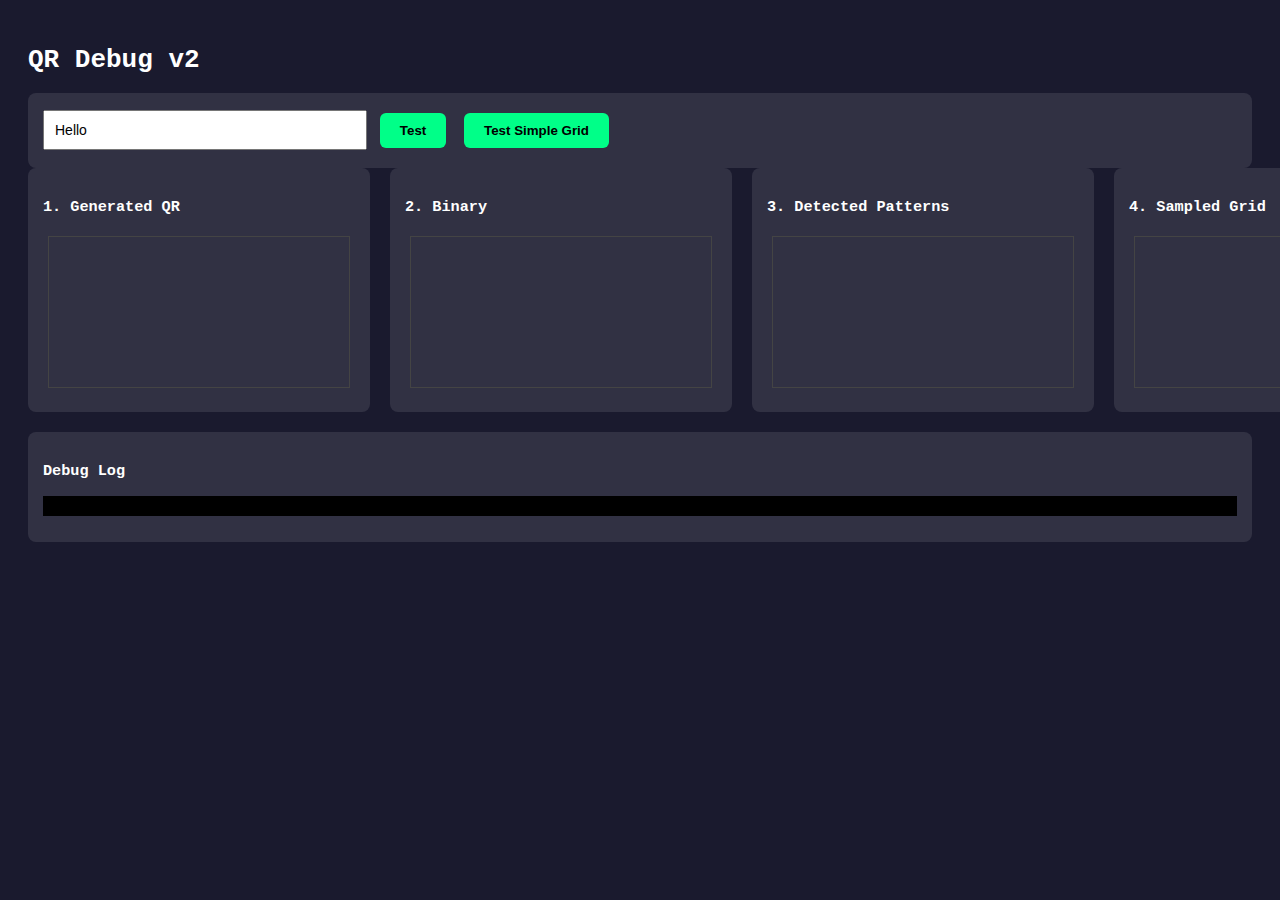
<file: qr/debug.html>
<!DOCTYPE html>
<html lang="en">

<head>
    <meta charset="UTF-8">
    <title>QR Debug v2</title>
    <style>
        body {
            background: #1a1a2e;
            color: #fff;
            font-family: monospace;
            padding: 20px;
        }

        canvas {
            border: 1px solid #444;
            margin: 5px;
        }

        pre {
            background: #000;
            padding: 10px;
            max-height: 400px;
            overflow: auto;
            font-size: 11px;
        }

        .row {
            display: flex;
            gap: 20px;
            margin-bottom: 20px;
        }

        .box {
            background: rgba(255, 255, 255, 0.1);
            padding: 15px;
            border-radius: 8px;
        }

        button {
            padding: 10px 20px;
            background: #00ff88;
            color: #000;
            border: none;
            border-radius: 6px;
            cursor: pointer;
            font-weight: bold;
            margin: 5px;
        }

        input {
            padding: 10px;
            font-size: 14px;
            width: 300px;
        }

        .success {
            color: #00ff88;
        }

        .fail {
            color: #ff4757;
        }
    </style>
</head>

<body>
    <h1>QR Debug v2</h1>

    <div class="box">
        <input type="text" id="input" value="Hello" placeholder="Enter text to encode">
        <button id="test">Test</button>
        <button id="testSimple">Test Simple Grid</button>
    </div>

    <div class="row">
        <div class="box">
            <h3>1. Generated QR</h3>
            <canvas id="qr"></canvas>
        </div>
        <div class="box">
            <h3>2. Binary</h3>
            <canvas id="binary"></canvas>
        </div>
        <div class="box">
            <h3>3. Detected Patterns</h3>
            <canvas id="patterns"></canvas>
        </div>
        <div class="box">
            <h3>4. Sampled Grid</h3>
            <canvas id="sampled"></canvas>
        </div>
    </div>

    <div class="box">
        <h3>Debug Log</h3>
        <pre id="log"></pre>
    </div>

    <script src="qr-encoder.js"></script>
    <script>
        const qrCanvas = document.getElementById('qr');
        const binaryCanvas = document.getElementById('binary');
        const patternsCanvas = document.getElementById('patterns');
        const sampledCanvas = document.getElementById('sampled');
        const logPre = document.getElementById('log');

        function log(msg) { logPre.textContent += msg + '\n'; }
        function clearLog() { logPre.textContent = ''; }

        // ===== INLINE DECODER FOR DEBUGGING =====

        function binarize(imageData, width, height) {
            const binary = new Uint8Array(width * height);
            for (let i = 0; i < width * height; i++) {
                const gray = 0.299 * imageData[i * 4] + 0.587 * imageData[i * 4 + 1] + 0.114 * imageData[i * 4 + 2];
                binary[i] = gray < 128 ? 1 : 0;
            }
            return binary;
        }

        function findFinderPatterns(binary, width, height) {
            const candidates = [];

            for (let y = 0; y < height; y++) {
                let state = binary[y * width] === 1 ? 0 : -1;
                const counts = [0, 0, 0, 0, 0];

                for (let x = 0; x < width; x++) {
                    const pixel = binary[y * width + x];
                    const expected = state % 2;

                    if (state === -1) {
                        if (pixel === 1) { state = 0; counts[0] = 1; }
                    } else if (pixel === expected) {
                        counts[state]++;
                    } else {
                        if (state === 4) {
                            const total = counts[0] + counts[1] + counts[2] + counts[3] + counts[4];
                            const unit = total / 7;
                            const tol = unit * 0.5;
                            if (total >= 7 &&
                                Math.abs(counts[0] - unit) <= tol &&
                                Math.abs(counts[1] - unit) <= tol &&
                                Math.abs(counts[2] - 3 * unit) <= tol * 1.5 &&
                                Math.abs(counts[3] - unit) <= tol &&
                                Math.abs(counts[4] - unit) <= tol) {
                                const cx = x - counts[4] - counts[3] - counts[2] / 2;
                                candidates.push({ x: cx, y, width: total });
                            }
                            counts[0] = counts[2]; counts[1] = counts[3]; counts[2] = counts[4];
                            counts[3] = 1; counts[4] = 0; state = 3;
                        } else {
                            state++;
                            counts[state] = 1;
                        }
                    }
                }
            }

            // Cluster
            const clusters = [];
            for (const p of candidates) {
                let merged = false;
                for (const c of clusters) {
                    if (Math.hypot(p.x - c.x, p.y - c.y) < p.width * 0.5) {
                        c.x = (c.x * c.n + p.x) / (c.n + 1);
                        c.y = (c.y * c.n + p.y) / (c.n + 1);
                        c.width = (c.width * c.n + p.width) / (c.n + 1);
                        c.n++;
                        merged = true;
                        break;
                    }
                }
                if (!merged) clusters.push({ x: p.x, y: p.y, width: p.width, n: 1 });
            }
            return clusters.filter(c => c.n >= 3).sort((a, b) => b.n - a.n);
        }

        function orderPatterns(pts) {
            if (pts.length < 3) return null;
            const p = pts.slice(0, 3);
            p.sort((a, b) => (a.x + a.y) - (b.x + b.y));
            const topLeft = p[0];
            let topRight, bottomLeft;
            if (p[1].x > p[2].x) { topRight = p[1]; bottomLeft = p[2]; }
            else { topRight = p[2]; bottomLeft = p[1]; }

            const v1x = topRight.x - topLeft.x, v1y = topRight.y - topLeft.y;
            const v2x = bottomLeft.x - topLeft.x, v2y = bottomLeft.y - topLeft.y;
            if (v1x * v2y - v1y * v2x < 0) [topRight, bottomLeft] = [bottomLeft, topRight];

            return { topLeft, topRight, bottomLeft };
        }

        function sampleGrid(binary, width, height, patterns, size) {
            const { topLeft, topRight, bottomLeft } = patterns;
            const moduleCount = size - 7;

            const dxR = (topRight.x - topLeft.x) / moduleCount;
            const dyR = (topRight.y - topLeft.y) / moduleCount;
            const dxD = (bottomLeft.x - topLeft.x) / moduleCount;
            const dyD = (bottomLeft.y - topLeft.y) / moduleCount;

            const originX = topLeft.x - 3.5 * dxR - 3.5 * dxD;
            const originY = topLeft.y - 3.5 * dyR - 3.5 * dyD;

            const matrix = [];
            for (let r = 0; r < size; r++) {
                const row = [];
                for (let c = 0; c < size; c++) {
                    const px = originX + (c + 0.5) * dxR + (r + 0.5) * dxD;
                    const py = originY + (c + 0.5) * dyR + (r + 0.5) * dyD;
                    const ix = Math.round(px), iy = Math.round(py);
                    row.push(ix >= 0 && ix < width && iy >= 0 && iy < height ? binary[iy * width + ix] : 0);
                }
                matrix.push(row);
            }
            return { matrix, originX, originY, dxR, dyR, dxD, dyD };
        }

        function readFormat(matrix) {
            let bits = 0;
            for (let c = 0; c <= 5; c++) bits = (bits << 1) | matrix[8][c];
            bits = (bits << 1) | matrix[8][7];
            bits = (bits << 1) | matrix[8][8];
            bits = (bits << 1) | matrix[7][8];
            for (let r = 5; r >= 0; r--) bits = (bits << 1) | matrix[r][8];
            bits ^= 0x5412;
            return { ec: ['M', 'L', 'H', 'Q'][(bits >> 13) & 3], mask: (bits >> 10) & 7 };
        }

        function isFunc(r, c, size) {
            if (r < 9 && c < 9) return true;
            if (r < 9 && c >= size - 8) return true;
            if (r >= size - 8 && c < 9) return true;
            if (r === 6 || c === 6) return true;
            return false;
        }

        function unmask(matrix, size, mask) {
            const fns = [
                (r, c) => (r + c) % 2 === 0,
                (r, c) => r % 2 === 0,
                (r, c) => c % 3 === 0,
                (r, c) => (r + c) % 3 === 0,
                (r, c) => (Math.floor(r / 2) + Math.floor(c / 3)) % 2 === 0,
                (r, c) => ((r * c) % 2 + (r * c) % 3) === 0,
                (r, c) => ((r * c) % 2 + (r * c) % 3) % 2 === 0,
                (r, c) => ((r + c) % 2 + (r * c) % 3) % 2 === 0
            ];
            const fn = fns[mask];
            return matrix.map((row, r) => row.map((val, c) => !isFunc(r, c, size) && fn(r, c) ? val ^ 1 : val));
        }

        function extractBits(matrix, size) {
            const bits = [];
            let up = true;
            for (let col = size - 1; col >= 1; col -= 2) {
                if (col === 6) col = 5;
                for (let i = 0; i < size; i++) {
                    const row = up ? size - 1 - i : i;
                    if (!isFunc(row, col, size)) bits.push(matrix[row][col]);
                    if (col > 0 && !isFunc(row, col - 1, size)) bits.push(matrix[row][col - 1]);
                }
                up = !up;
            }
            return bits;
        }

        function decodeBits(bits) {
            let i = 0, result = '';
            const read = n => { let v = 0; for (let j = 0; j < n && i < bits.length; j++) v = (v << 1) | bits[i++]; return v; };
            while (i < bits.length - 4) {
                const mode = read(4);
                if (mode === 0) break;
                if (mode === 4) {
                    const count = read(8);
                    for (let j = 0; j < count; j++) { const b = read(8); if (b) result += String.fromCharCode(b); }
                } else break;
            }
            return result;
        }

        // ===== RUN TEST =====

        document.getElementById('test').onclick = () => {
            clearLog();
            const text = document.getElementById('input').value;
            log(`Input: "${text}"`);

            try {
                // Step 1: Encode
                const qrData = QREncoder.generate(text, 'M');
                const size = qrData.size;
                const version = (size - 17) / 4;
                log(`Encoded: version ${version}, size ${size}x${size}`);

                // Render with scale 4
                QREncoder.renderToCanvas(qrData, qrCanvas, { scale: 4, margin: 4 });
                log(`Canvas: ${qrCanvas.width}x${qrCanvas.height}`);

                // Step 2: Get image data and binarize
                const ctx = qrCanvas.getContext('2d');
                const imageData = ctx.getImageData(0, 0, qrCanvas.width, qrCanvas.height);
                const binary = binarize(imageData.data, qrCanvas.width, qrCanvas.height);

                // Show binary
                binaryCanvas.width = qrCanvas.width;
                binaryCanvas.height = qrCanvas.height;
                const binCtx = binaryCanvas.getContext('2d');
                const binData = binCtx.createImageData(qrCanvas.width, qrCanvas.height);
                for (let i = 0; i < binary.length; i++) {
                    const v = binary[i] ? 0 : 255;
                    binData.data[i * 4] = binData.data[i * 4 + 1] = binData.data[i * 4 + 2] = v;
                    binData.data[i * 4 + 3] = 255;
                }
                binCtx.putImageData(binData, 0, 0);

                // Step 3: Find patterns
                const patterns = findFinderPatterns(binary, qrCanvas.width, qrCanvas.height);
                log(`Found ${patterns.length} finder patterns`);
                for (const p of patterns.slice(0, 5)) {
                    log(`  (${p.x.toFixed(1)}, ${p.y.toFixed(1)}) w=${p.width.toFixed(1)} n=${p.n}`);
                }

                // Show patterns
                patternsCanvas.width = qrCanvas.width;
                patternsCanvas.height = qrCanvas.height;
                const patCtx = patternsCanvas.getContext('2d');
                patCtx.drawImage(binaryCanvas, 0, 0);
                const colors = ['#ff0000', '#00ff00', '#0000ff'];
                for (let i = 0; i < Math.min(3, patterns.length); i++) {
                    const p = patterns[i];
                    patCtx.strokeStyle = colors[i];
                    patCtx.lineWidth = 2;
                    patCtx.strokeRect(p.x - p.width / 2, p.y - p.width / 2, p.width, p.width);
                    patCtx.fillStyle = colors[i];
                    patCtx.beginPath();
                    patCtx.arc(p.x, p.y, 3, 0, Math.PI * 2);
                    patCtx.fill();
                }

                if (patterns.length < 3) {
                    log('ERROR: Need at least 3 finder patterns');
                    return;
                }

                // Step 4: Order patterns
                const ordered = orderPatterns(patterns);
                log(`Ordered: TL=(${ordered.topLeft.x.toFixed(1)}, ${ordered.topLeft.y.toFixed(1)}), TR=(${ordered.topRight.x.toFixed(1)}, ${ordered.topRight.y.toFixed(1)}), BL=(${ordered.bottomLeft.x.toFixed(1)}, ${ordered.bottomLeft.y.toFixed(1)})`);

                // Calculate expected positions
                const margin = 4 * 4; // 4 modules margin * scale 4
                const modulePixels = 4; // scale
                const expectedTL = { x: margin + 3.5 * modulePixels, y: margin + 3.5 * modulePixels };
                const expectedTR = { x: margin + (size - 3.5) * modulePixels, y: margin + 3.5 * modulePixels };
                const expectedBL = { x: margin + 3.5 * modulePixels, y: margin + (size - 3.5) * modulePixels };
                log(`Expected: TL=(${expectedTL.x}, ${expectedTL.y}), TR=(${expectedTR.x}, ${expectedTR.y}), BL=(${expectedBL.x}, ${expectedBL.y})`);

                // Step 5: Sample grid
                const { matrix, originX, originY, dxR, dyR, dxD, dyD } = sampleGrid(binary, qrCanvas.width, qrCanvas.height, ordered, size);
                log(`Sample origin: (${originX.toFixed(1)}, ${originY.toFixed(1)})`);
                log(`Vectors: dR=(${dxR.toFixed(2)}, ${dyR.toFixed(2)}), dD=(${dxD.toFixed(2)}, ${dyD.toFixed(2)})`);

                // Show sampled grid
                sampledCanvas.width = size * 4;
                sampledCanvas.height = size * 4;
                const sampCtx = sampledCanvas.getContext('2d');
                for (let r = 0; r < size; r++) {
                    for (let c = 0; c < size; c++) {
                        sampCtx.fillStyle = matrix[r][c] ? '#000' : '#fff';
                        sampCtx.fillRect(c * 4, r * 4, 4, 4);
                    }
                }

                // Log top-left of matrix
                log('Sampled top-left 9x9:');
                for (let r = 0; r < 9; r++) {
                    log('  ' + matrix[r].slice(0, 9).map(v => v ? '█' : '░').join(''));
                }

                // Step 6: Read format and decode
                const format = readFormat(matrix);
                log(`Format: EC=${format.ec}, mask=${format.mask}`);

                const unmasked = unmask(matrix, size, format.mask);
                const bits = extractBits(unmasked, size);
                log(`Extracted ${bits.length} bits`);

                const decoded = decodeBits(bits);
                log(`Decoded: "${decoded}"`);

                if (decoded === text) {
                    log('✅ SUCCESS!');
                } else {
                    log(`❌ FAIL: Expected "${text}", got "${decoded}"`);
                }

            } catch (e) {
                log(`ERROR: ${e.message}`);
                console.error(e);
            }
        };

        // Test with simple expected coordinates
        document.getElementById('testSimple').onclick = () => {
            clearLog();
            const text = 'Test';
            log('Testing with known coordinates...');

            const qrData = QREncoder.generate(text, 'M');
            const size = qrData.size; // 21 for version 1
            QREncoder.renderToCanvas(qrData, qrCanvas, { scale: 4, margin: 4 });

            const ctx = qrCanvas.getContext('2d');
            const imageData = ctx.getImageData(0, 0, qrCanvas.width, qrCanvas.height);
            const binary = binarize(imageData.data, qrCanvas.width, qrCanvas.height);

            // Calculate expected finder pattern centers
            const margin = 16; // 4 modules * 4 pixels
            const moduleSize = 4;

            // TL center: margin + 3.5 modules
            const tlX = margin + 3.5 * moduleSize; // 16 + 14 = 30
            const tlY = margin + 3.5 * moduleSize; // 30

            // TR center: margin + (size - 3.5) modules
            const trX = margin + (size - 3.5) * moduleSize; // 16 + 17.5*4 = 16 + 70 = 86
            const trY = margin + 3.5 * moduleSize; // 30

            // BL center
            const blX = margin + 3.5 * moduleSize; // 30
            const blY = margin + (size - 3.5) * moduleSize; // 86

            log(`Expected centers: TL=(${tlX}, ${tlY}), TR=(${trX}, ${trY}), BL=(${blX}, ${blY})`);

            // Use these exact coordinates
            const ordered = {
                topLeft: { x: tlX, y: tlY },
                topRight: { x: trX, y: trY },
                bottomLeft: { x: blX, y: blY }
            };

            const { matrix } = sampleGrid(binary, qrCanvas.width, qrCanvas.height, ordered, size);

            // Show sampled grid
            sampledCanvas.width = size * 4;
            sampledCanvas.height = size * 4;
            const sampCtx = sampledCanvas.getContext('2d');
            for (let r = 0; r < size; r++) {
                for (let c = 0; c < size; c++) {
                    sampCtx.fillStyle = matrix[r][c] ? '#000' : '#fff';
                    sampCtx.fillRect(c * 4, r * 4, 4, 4);
                }
            }

            log('Sampled top-left 9x9:');
            for (let r = 0; r < 9; r++) {
                log('  ' + matrix[r].slice(0, 9).map(v => v ? '█' : '░').join(''));
            }

            const format = readFormat(matrix);
            log(`Format: EC=${format.ec}, mask=${format.mask}`);

            const unmasked = unmask(matrix, size, format.mask);
            const bits = extractBits(unmasked, size);
            const decoded = decodeBits(bits);
            log(`Decoded: "${decoded}"`);

            if (decoded === text) {
                log('✅ SUCCESS with known coordinates!');
            } else {
                log(`❌ FAIL: Expected "${text}", got "${decoded}"`);
            }
        };
    </script>
</body>

</html>
</file>
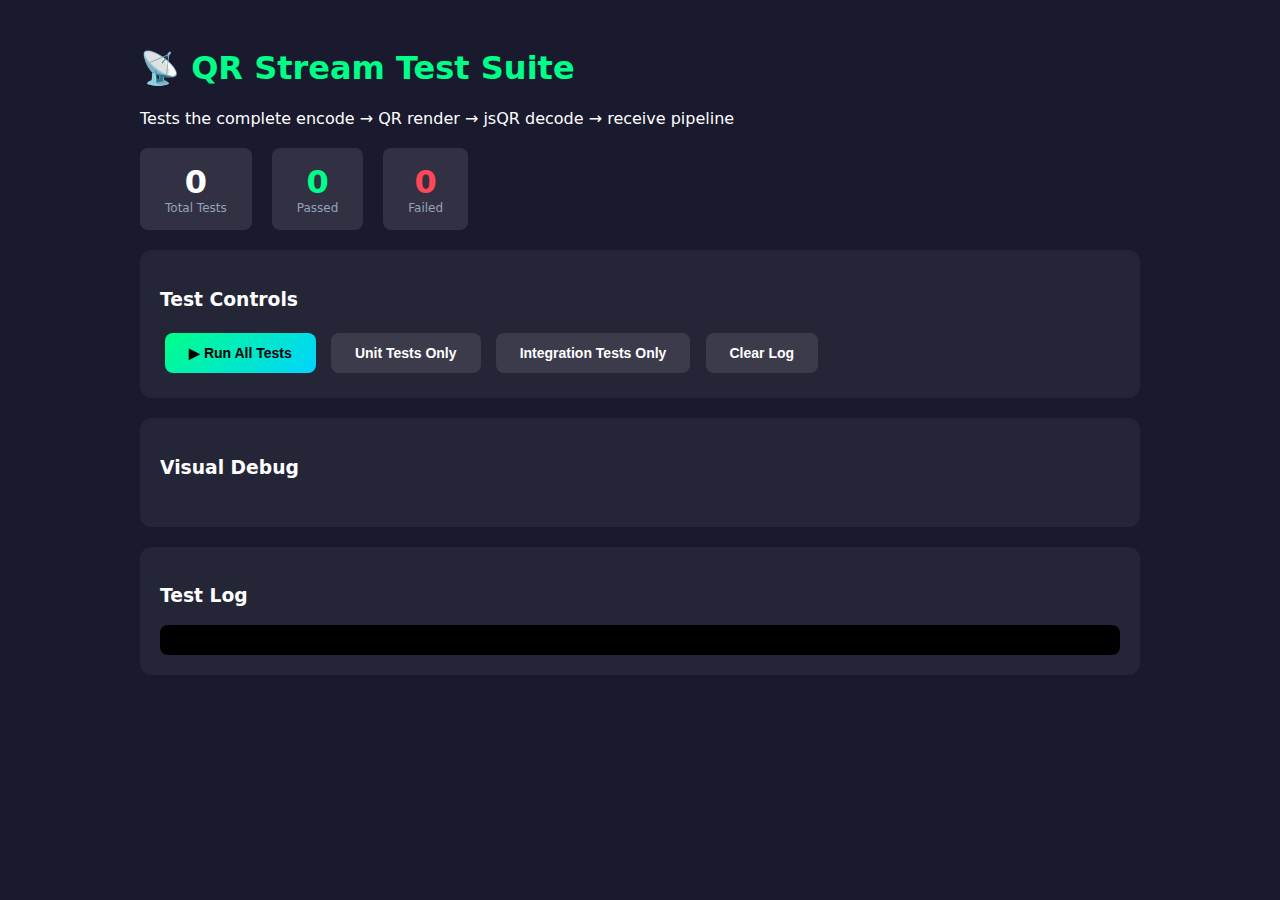
<file: qr/stream-test.html>
<!DOCTYPE html>
<html lang="en">

<head>
    <meta charset="UTF-8">
    <title>QR Stream Test Suite</title>
    <style>
        body {
            background: #1a1a2e;
            color: #fff;
            font-family: 'Segoe UI', system-ui, sans-serif;
            padding: 20px;
        }

        .container {
            max-width: 1000px;
            margin: 0 auto;
        }

        h1 {
            color: #00ff88;
        }

        .test-section {
            background: rgba(255, 255, 255, 0.05);
            border-radius: 12px;
            padding: 20px;
            margin: 20px 0;
        }

        .btn {
            padding: 12px 24px;
            border: none;
            border-radius: 8px;
            font-size: 14px;
            font-weight: bold;
            cursor: pointer;
            margin: 5px;
        }

        .btn-primary {
            background: linear-gradient(135deg, #00ff88, #00d4ff);
            color: #000;
        }

        .btn-secondary {
            background: rgba(255, 255, 255, 0.1);
            color: #fff;
        }

        .pass {
            color: #00ff88;
        }

        .fail {
            color: #ff4757;
        }

        .log {
            background: #000;
            padding: 15px;
            border-radius: 8px;
            font-family: monospace;
            font-size: 12px;
            max-height: 400px;
            overflow-y: auto;
            white-space: pre-wrap;
        }

        .stats {
            display: flex;
            gap: 20px;
            margin: 20px 0;
        }

        .stat-box {
            background: rgba(255, 255, 255, 0.1);
            padding: 15px 25px;
            border-radius: 8px;
            text-align: center;
        }

        .stat-value {
            font-size: 2rem;
            font-weight: bold;
        }

        .stat-label {
            color: #94a3b8;
            font-size: 12px;
        }

        canvas {
            border: 1px solid #333;
            margin: 10px;
        }

        .canvas-row {
            display: flex;
            flex-wrap: wrap;
            gap: 10px;
            margin: 10px 0;
        }
    </style>
</head>

<body>
    <div class="container">
        <h1>📡 QR Stream Test Suite</h1>
        <p>Tests the complete encode → QR render → jsQR decode → receive pipeline</p>

        <div class="stats">
            <div class="stat-box">
                <div class="stat-value" id="totalTests">0</div>
                <div class="stat-label">Total Tests</div>
            </div>
            <div class="stat-box">
                <div class="stat-value pass" id="passedTests">0</div>
                <div class="stat-label">Passed</div>
            </div>
            <div class="stat-box">
                <div class="stat-value fail" id="failedTests">0</div>
                <div class="stat-label">Failed</div>
            </div>
        </div>

        <div class="test-section">
            <h3>Test Controls</h3>
            <button class="btn btn-primary" id="runAll">▶ Run All Tests</button>
            <button class="btn btn-secondary" id="runUnit">Unit Tests Only</button>
            <button class="btn btn-secondary" id="runIntegration">Integration Tests Only</button>
            <button class="btn btn-secondary" id="clearLog">Clear Log</button>
        </div>

        <div class="test-section">
            <h3>Visual Debug</h3>
            <div class="canvas-row" id="canvasRow"></div>
        </div>

        <div class="test-section">
            <h3>Test Log</h3>
            <div class="log" id="log"></div>
        </div>
    </div>

    <script src="qr-encoder.js"></script>
    <script src="qr-stream.js"></script>
    <script src="jsQR.min.js"></script>
    <script>
        const logEl = document.getElementById('log');
        const canvasRow = document.getElementById('canvasRow');
        let totalTests = 0, passedTests = 0, failedTests = 0;

        function log(msg, type = '') {
            const span = document.createElement('span');
            span.className = type;
            span.textContent = msg + '\n';
            logEl.appendChild(span);
            logEl.scrollTop = logEl.scrollHeight;
        }

        function updateStats() {
            document.getElementById('totalTests').textContent = totalTests;
            document.getElementById('passedTests').textContent = passedTests;
            document.getElementById('failedTests').textContent = failedTests;
        }

        function pass(name) {
            totalTests++; passedTests++;
            log(`✅ PASS: ${name}`, 'pass');
            updateStats();
        }

        function fail(name, reason) {
            totalTests++; failedTests++;
            log(`❌ FAIL: ${name}`, 'fail');
            log(`   Reason: ${reason}`, 'fail');
            updateStats();
        }

        function resetStats() {
            totalTests = passedTests = failedTests = 0;
            updateStats();
            logEl.innerHTML = '';
            canvasRow.innerHTML = '';
        }

        // ========== UNIT TESTS ==========

        function testCRC16() {
            log('\n=== CRC-16 Test ===');
            const data = new Uint8Array([72, 101, 108, 108, 111]); // "Hello"
            const crc = QRStream.crc16(data);
            if (typeof crc === 'number' && crc > 0 && crc < 65536) {
                pass('CRC-16 returns valid value');
            } else {
                fail('CRC-16 returns valid value', `Got: ${crc}`);
            }

            // Same data should give same CRC
            const crc2 = QRStream.crc16(data);
            if (crc === crc2) {
                pass('CRC-16 is consistent');
            } else {
                fail('CRC-16 is consistent', `${crc} !== ${crc2}`);
            }
        }

        function testPacketEncodeDecode() {
            log('\n=== Packet Encode/Decode Test ===');
            const testData = new Uint8Array([1, 2, 3, 4, 5, 100, 200, 255]);
            const encoded = QRStream.encodePacket(0, 1, 0x03, testData);

            log(`Encoded packet: ${encoded.substring(0, 50)}...`);

            if (typeof encoded === 'string' && encoded.length > 0) {
                pass('encodePacket returns string');
            } else {
                fail('encodePacket returns string', `Got: ${typeof encoded}`);
            }

            const decoded = QRStream.decodePacket(encoded);
            if (decoded && !decoded.error) {
                pass('decodePacket returns valid object');
            } else {
                fail('decodePacket returns valid object', `Got: ${JSON.stringify(decoded)}`);
                return;
            }

            if (decoded.seq === 0) {
                pass('Sequence number preserved');
            } else {
                fail('Sequence number preserved', `Expected 0, got ${decoded.seq}`);
            }

            if (decoded.total === 1) {
                pass('Total count preserved');
            } else {
                fail('Total count preserved', `Expected 1, got ${decoded.total}`);
            }

            if (decoded.flags === 0x03) {
                pass('Flags preserved');
            } else {
                fail('Flags preserved', `Expected 3, got ${decoded.flags}`);
            }

            // Check data integrity
            const dataMatch = decoded.data.length === testData.length &&
                decoded.data.every((v, i) => v === testData[i]);
            if (dataMatch) {
                pass('Data integrity preserved');
            } else {
                fail('Data integrity preserved',
                    `Expected [${[...testData]}], got [${[...decoded.data]}]`);
            }
        }

        function testInvalidPackets() {
            log('\n=== Invalid Packet Test ===');

            // Empty string
            if (QRStream.decodePacket('') === null) {
                pass('Rejects empty string');
            } else {
                fail('Rejects empty string', 'Should return null');
            }

            // Random string (not Base64)
            if (QRStream.decodePacket('Hello World') === null) {
                pass('Rejects non-Base64 string');
            } else {
                fail('Rejects non-Base64 string', 'Should return null');
            }

            // Valid Base64 but wrong magic
            const wrongMagic = btoa('XX\x00\x00\x00\x01\x00\x00\x00hello');
            if (QRStream.decodePacket(wrongMagic) === null) {
                pass('Rejects wrong magic bytes');
            } else {
                fail('Rejects wrong magic bytes', 'Should return null');
            }
        }

        // ========== INTEGRATION TESTS ==========

        function testSenderReceiver() {
            log('\n=== Sender/Receiver Integration Test ===');
            const testText = 'Hello, QR Stream! This is a test message.';

            const sender = new QRStream.Sender(testText, { chunkSize: 20 });
            log(`Sender created: ${sender.totalPackets} packets for ${testText.length} bytes`);

            const receiver = new QRStream.Receiver();

            // Simulate sending all packets
            for (let i = 0; i < sender.totalPackets; i++) {
                const packet = sender.getPacket(i);
                const result = receiver.receive(packet);
                log(`Packet ${i}: accepted=${result.accepted}`);
                if (!result.accepted) {
                    fail('All packets accepted', `Packet ${i} rejected: ${result.reason}`);
                    return;
                }
            }
            pass('All packets accepted');

            if (receiver.isComplete()) {
                pass('Receiver reports complete');
            } else {
                fail('Receiver reports complete', `Missing: ${receiver.getMissingSequences()}`);
                return;
            }

            const result = receiver.reassemble();
            const decoded = new TextDecoder().decode(result.data);
            if (decoded === testText) {
                pass('Data integrity: exact match');
            } else {
                fail('Data integrity: exact match', `Expected "${testText}", got "${decoded}"`);
            }
        }

        async function testFullQRPipeline() {
            log('\n=== Full QR Pipeline Test (encode → render → jsQR → decode) ===');

            const testText = 'QR Stream Pipeline Test!';
            const sender = new QRStream.Sender(testText, { chunkSize: 100 });
            const receiver = new QRStream.Receiver();

            log(`Testing ${sender.totalPackets} packet(s)...`);

            // Create a canvas for rendering
            const canvas = document.createElement('canvas');
            const ctx = canvas.getContext('2d');

            for (let i = 0; i < sender.totalPackets; i++) {
                const packetString = sender.getPacket(i);
                log(`\nPacket ${i}: ${packetString.length} chars (Base64)`);

                // Render to QR code
                try {
                    const qrData = QREncoder.generate(packetString, 'M');
                    QREncoder.renderToCanvas(qrData, canvas, { scale: 4, margin: 4 });
                    log(`  Rendered: ${canvas.width}x${canvas.height} px, QR version: ${(qrData.size - 17) / 4}`);

                    // Add to visual debug
                    const debugCanvas = document.createElement('canvas');
                    debugCanvas.width = canvas.width;
                    debugCanvas.height = canvas.height;
                    debugCanvas.title = `Packet ${i}`;
                    debugCanvas.getContext('2d').drawImage(canvas, 0, 0);
                    canvasRow.appendChild(debugCanvas);

                    // Decode with jsQR
                    const imageData = ctx.getImageData(0, 0, canvas.width, canvas.height);
                    const code = jsQR(imageData.data, imageData.width, imageData.height);

                    if (!code) {
                        fail(`jsQR detects packet ${i}`, 'jsQR returned null');
                        continue;
                    }
                    log(`  jsQR: detected ${code.data.length} chars`);

                    // Compare what jsQR got to what we encoded
                    if (code.data === packetString) {
                        pass(`Packet ${i}: QR round-trip exact match`);
                    } else {
                        log(`  Expected: ${packetString.substring(0, 30)}...`);
                        log(`  Got:      ${code.data.substring(0, 30)}...`);
                        fail(`Packet ${i}: QR round-trip`, 'Data mismatch after jsQR');
                    }

                    // Feed to receiver
                    const result = receiver.receive(code.data);
                    log(`  Receiver: ${JSON.stringify(result)}`);
                    if (!result.accepted) {
                        fail(`Packet ${i}: Receiver accepts`, result.reason);
                    }

                } catch (e) {
                    fail(`Packet ${i}: No exception`, e.message);
                }
            }

            // Final check
            if (receiver.isComplete()) {
                const result = receiver.reassemble();
                const decoded = new TextDecoder().decode(result.data);
                if (decoded === testText) {
                    pass('Full pipeline: data integrity');
                } else {
                    fail('Full pipeline: data integrity', `"${decoded}" !== "${testText}"`);
                }
            } else {
                fail('Full pipeline: complete', `Missing: ${receiver.getMissingSequences()}`);
            }
        }

        async function testLargerData() {
            log('\n=== Larger Data Test (multi-packet) ===');

            // Generate larger text
            const testText = 'Lorem ipsum dolor sit amet. '.repeat(20);
            log(`Test data: ${testText.length} bytes`);

            const sender = new QRStream.Sender(testText, { chunkSize: 100 });
            const receiver = new QRStream.Receiver();

            log(`Split into ${sender.totalPackets} packets`);

            const canvas = document.createElement('canvas');
            const ctx = canvas.getContext('2d');
            let allOk = true;

            for (let i = 0; i < sender.totalPackets; i++) {
                const packetString = sender.getPacket(i);
                const qrData = QREncoder.generate(packetString, 'M');
                QREncoder.renderToCanvas(qrData, canvas, { scale: 4, margin: 4 });

                const imageData = ctx.getImageData(0, 0, canvas.width, canvas.height);
                const code = jsQR(imageData.data, imageData.width, imageData.height);

                if (!code || code.data !== packetString) {
                    log(`Packet ${i}: MISMATCH`);
                    allOk = false;
                } else {
                    receiver.receive(code.data);
                }
            }

            if (allOk && receiver.isComplete()) {
                const result = receiver.reassemble();
                const decoded = new TextDecoder().decode(result.data);
                if (decoded === testText) {
                    pass(`Multi-packet (${sender.totalPackets} packets): success`);
                } else {
                    fail(`Multi-packet: data match`, 'Content mismatch');
                }
            } else {
                fail('Multi-packet: complete', `allOk=${allOk}, complete=${receiver.isComplete()}`);
            }
        }

        // ========== RUN TESTS ==========

        async function runUnitTests() {
            log('========== UNIT TESTS ==========');
            testCRC16();
            testPacketEncodeDecode();
            testInvalidPackets();
        }

        async function runIntegrationTests() {
            log('========== INTEGRATION TESTS ==========');
            testSenderReceiver();
            await testFullQRPipeline();
            await testLargerData();
        }

        async function runAllTests() {
            resetStats();
            log('Starting QR Stream Test Suite...\n');
            await runUnitTests();
            await runIntegrationTests();
            log('\n========== COMPLETE ==========');
            log(`Total: ${totalTests}, Passed: ${passedTests}, Failed: ${failedTests}`);
        }

        document.getElementById('runAll').onclick = runAllTests;
        document.getElementById('runUnit').onclick = () => { resetStats(); runUnitTests(); };
        document.getElementById('runIntegration').onclick = () => { resetStats(); runIntegrationTests(); };
        document.getElementById('clearLog').onclick = resetStats;
    </script>
</body>

</html>
</file>
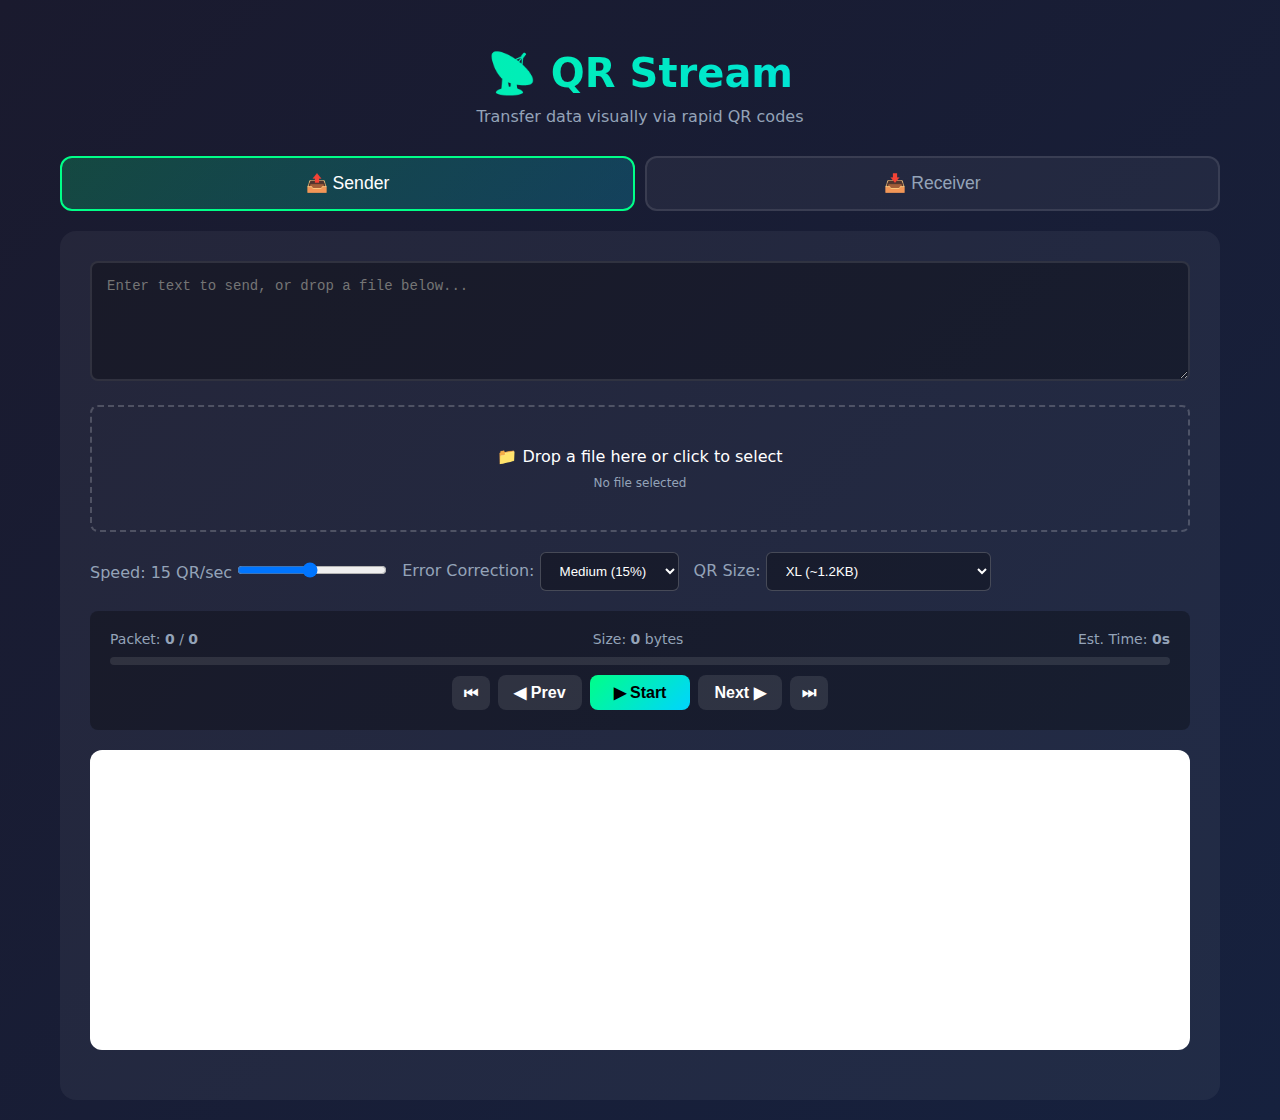
<file: qr/stream.html>
<!DOCTYPE html>
<html lang="en">

<head>
    <meta charset="UTF-8">
    <meta name="viewport" content="width=device-width, initial-scale=1.0">
    <title>QR Stream - Visual Data Transfer</title>
    <style>
        * {
            margin: 0;
            padding: 0;
            box-sizing: border-box;
        }

        body {
            font-family: 'Segoe UI', system-ui, sans-serif;
            background: linear-gradient(135deg, #1a1a2e 0%, #16213e 100%);
            color: #fff;
            min-height: 100vh;
        }

        .container {
            max-width: 1200px;
            margin: 0 auto;
            padding: 20px;
        }

        header {
            text-align: center;
            padding: 30px 0;
        }

        header h1 {
            font-size: 2.5rem;
            background: linear-gradient(90deg, #00ff88, #00d4ff);
            -webkit-background-clip: text;
            -webkit-text-fill-color: transparent;
            margin-bottom: 10px;
        }

        header p {
            color: #94a3b8;
        }

        .tabs {
            display: flex;
            gap: 10px;
            margin-bottom: 20px;
        }

        .tab {
            flex: 1;
            padding: 15px 30px;
            background: rgba(255, 255, 255, 0.05);
            border: 2px solid rgba(255, 255, 255, 0.1);
            border-radius: 12px;
            color: #94a3b8;
            font-size: 1.1rem;
            cursor: pointer;
            transition: all 0.3s;
        }

        .tab:hover {
            background: rgba(255, 255, 255, 0.1);
        }

        .tab.active {
            background: linear-gradient(135deg, rgba(0, 255, 136, 0.2), rgba(0, 212, 255, 0.2));
            border-color: #00ff88;
            color: #fff;
        }

        .panel {
            display: none;
            background: rgba(255, 255, 255, 0.05);
            border-radius: 16px;
            padding: 30px;
        }

        .panel.active {
            display: block;
        }

        /* Sender styles */
        .input-area {
            margin-bottom: 20px;
        }

        .input-area textarea {
            width: 100%;
            height: 120px;
            background: rgba(0, 0, 0, 0.3);
            border: 2px solid rgba(255, 255, 255, 0.1);
            border-radius: 8px;
            padding: 15px;
            color: #fff;
            font-family: monospace;
            font-size: 14px;
            resize: vertical;
        }

        .file-drop {
            border: 2px dashed rgba(255, 255, 255, 0.2);
            border-radius: 8px;
            padding: 40px;
            text-align: center;
            cursor: pointer;
            transition: all 0.3s;
            margin-bottom: 20px;
        }

        .file-drop:hover,
        .file-drop.drag-over {
            border-color: #00ff88;
            background: rgba(0, 255, 136, 0.1);
        }

        .controls {
            display: flex;
            gap: 15px;
            margin-bottom: 20px;
            flex-wrap: wrap;
            align-items: center;
        }

        .controls label {
            color: #94a3b8;
        }

        .controls input[type="range"] {
            width: 150px;
        }

        .controls select {
            padding: 10px 15px;
            background: rgba(0, 0, 0, 0.3);
            border: 1px solid rgba(255, 255, 255, 0.2);
            border-radius: 6px;
            color: #fff;
        }

        .btn {
            padding: 12px 30px;
            border: none;
            border-radius: 8px;
            font-size: 16px;
            font-weight: bold;
            cursor: pointer;
            transition: all 0.3s;
        }

        .btn-primary {
            background: linear-gradient(135deg, #00ff88, #00d4ff);
            color: #000;
        }

        .btn-primary:hover {
            transform: translateY(-2px);
            box-shadow: 0 5px 20px rgba(0, 255, 136, 0.3);
        }

        .btn-secondary {
            background: rgba(255, 255, 255, 0.1);
            color: #fff;
        }

        .btn-danger {
            background: #ff4757;
            color: #fff;
        }

        .qr-display {
            display: flex;
            justify-content: center;
            align-items: center;
            min-height: 300px;
            background: #fff;
            border-radius: 12px;
            margin: 20px 0;
            padding: 20px;
        }

        .qr-display canvas {
            max-width: 100%;
        }

        .progress-container {
            background: rgba(0, 0, 0, 0.3);
            border-radius: 8px;
            padding: 20px;
            margin-top: 20px;
        }

        .progress-bar {
            height: 8px;
            background: rgba(255, 255, 255, 0.1);
            border-radius: 4px;
            overflow: hidden;
            margin: 10px 0;
        }

        .progress-fill {
            height: 100%;
            background: linear-gradient(90deg, #00ff88, #00d4ff);
            transition: width 0.1s;
        }

        .stats {
            display: flex;
            justify-content: space-between;
            color: #94a3b8;
            font-size: 14px;
        }

        /* Receiver styles */
        .camera-container {
            position: relative;
            background: #000;
            border-radius: 12px;
            overflow: hidden;
            margin-bottom: 20px;
        }

        .camera-container video {
            width: 100%;
            display: block;
        }

        .scan-overlay {
            position: absolute;
            top: 50%;
            left: 50%;
            transform: translate(-50%, -50%);
            width: 250px;
            height: 250px;
            border: 3px solid #00ff88;
            border-radius: 12px;
            box-shadow: 0 0 0 9999px rgba(0, 0, 0, 0.5);
        }

        .received-info {
            background: rgba(0, 0, 0, 0.3);
            border-radius: 8px;
            padding: 20px;
        }

        .missing-display {
            margin-top: 15px;
            padding: 10px;
            background: rgba(255, 71, 87, 0.2);
            border-radius: 6px;
            font-family: monospace;
            font-size: 12px;
            max-height: 100px;
            overflow-y: auto;
        }

        .complete-message {
            background: rgba(0, 255, 136, 0.2);
            border: 2px solid #00ff88;
            border-radius: 8px;
            padding: 20px;
            text-align: center;
            margin-top: 20px;
        }

        .complete-message h3 {
            color: #00ff88;
            margin-bottom: 10px;
        }

        .hidden {
            display: none !important;
        }
    </style>
</head>

<body>
    <div class="container">
        <header>
            <h1>📡 QR Stream</h1>
            <p>Transfer data visually via rapid QR codes</p>
        </header>

        <div class="tabs">
            <button class="tab active" data-tab="sender">📤 Sender</button>
            <button class="tab" data-tab="receiver">📥 Receiver</button>
        </div>

        <!-- SENDER PANEL -->
        <div class="panel active" id="sender-panel">
            <div class="input-area">
                <textarea id="sendText" placeholder="Enter text to send, or drop a file below..."></textarea>
            </div>

            <div class="file-drop" id="fileDrop">
                <p>📁 Drop a file here or click to select</p>
                <p style="color: #94a3b8; font-size: 12px; margin-top: 10px;">
                    <span id="fileName">No file selected</span>
                </p>
                <input type="file" id="fileInput" style="display: none;">
            </div>

            <div class="controls">
                <label>
                    Speed: <span id="fpsValue">15</span> QR/sec
                    <input type="range" id="fpsSlider" min="1" max="30" value="15">
                </label>
                <label>
                    Error Correction:
                    <select id="ecLevel">
                        <option value="L">Low (7%)</option>
                        <option value="M" selected>Medium (15%)</option>
                        <option value="Q">Quartile (25%)</option>
                        <option value="H">High (30%)</option>
                    </select>
                </label>
                <label>
                    QR Size:
                    <select id="qrSize">
                        <option value="100">Small (~100B) - Easy to scan</option>
                        <option value="300">Medium (~300B)</option>
                        <option value="700">Large (~700B)</option>
                        <option value="1200" selected>XL (~1.2KB)</option>
                        <option value="1800">Max (~1.8KB) - Fast transfer</option>
                    </select>
                </label>
            </div>

            <div class="progress-container">
                <div class="stats">
                    <span>Packet: <strong id="currentPacket">0</strong> / <strong id="totalPackets">0</strong></span>
                    <span>Size: <strong id="dataSize">0</strong> bytes</span>
                    <span>Est. Time: <strong id="estTime">0s</strong></span>
                </div>
                <div class="progress-bar" id="progressBarSeek" style="cursor: pointer;" title="Click to seek">
                    <div class="progress-fill" id="sendProgress" style="width: 0%"></div>
                </div>
                <div class="nav-controls"
                    style="display: flex; gap: 8px; margin-top: 10px; justify-content: center; align-items: center;">
                    <button class="btn btn-secondary" id="firstPacket" style="padding: 8px 12px;"
                        title="First">⏮</button>
                    <button class="btn btn-secondary" id="prevPacket" style="padding: 8px 16px;">◀ Prev</button>
                    <button class="btn btn-primary" id="startSend" style="padding: 8px 24px;">▶ Start</button>
                    <button class="btn btn-danger hidden" id="stopSend" style="padding: 8px 24px;">⏹ Stop</button>
                    <button class="btn btn-secondary" id="nextPacket" style="padding: 8px 16px;">Next ▶</button>
                    <button class="btn btn-secondary" id="lastPacket" style="padding: 8px 12px;" title="Last">⏭</button>
                </div>
            </div>

            <div class="qr-display" id="qrDisplay">
                <canvas id="qrCanvas"></canvas>
            </div>
        </div>

        <!-- RECEIVER PANEL -->
        <div class="panel" id="receiver-panel">
            <div class="camera-container">
                <video id="video" autoplay playsinline></video>
                <div class="scan-overlay"></div>
            </div>

            <div class="controls">
                <button class="btn btn-primary" id="startReceive">📷 Start Camera</button>
                <button class="btn btn-secondary" id="resetReceive">🔄 Reset</button>
                <label>
                    Scan Rate: <span id="scanRateValue">30</span>/sec
                    <input type="range" id="scanRateSlider" min="1" max="60" value="30">
                </label>
            </div>

            <div class="received-info">
                <div class="stats">
                    <span>Received: <strong id="receivedCount">0</strong> / <strong id="expectedTotal">?</strong></span>
                    <span>Checksum Errors: <strong id="checksumErrors">0</strong></span>
                </div>
                <div class="progress-bar">
                    <div class="progress-fill" id="receiveProgress" style="width: 0%"></div>
                </div>

                <div class="missing-display hidden" id="missingDisplay">
                    Missing packets: <span id="missingList"></span>
                </div>

                <div id="debugInfo"
                    style="margin-top: 10px; font-size: 12px; color: #94a3b8; font-family: monospace; word-break: break-all;">
                    Waiting for QR codes...
                </div>
            </div>

            <div class="complete-message hidden" id="completeMessage">
                <h3>✅ Transfer Complete!</h3>
                <p><strong id="receivedSize">0</strong> bytes received</p>
                <div style="margin-top: 15px;">
                    <button class="btn btn-primary" id="downloadBtn">💾 Download</button>
                    <button class="btn btn-secondary" id="copyBtn">📋 Copy as Text</button>
                </div>
            </div>

            <canvas id="scanCanvas" style="display: none;"></canvas>
        </div>
    </div>

    <script src="qr-encoder.js"></script>
    <script src="qr-stream.js"></script>
    <script src="jsQR.min.js"></script>
    <script>
        // Tab switching
        document.querySelectorAll('.tab').forEach(tab => {
            tab.addEventListener('click', () => {
                document.querySelectorAll('.tab').forEach(t => t.classList.remove('active'));
                document.querySelectorAll('.panel').forEach(p => p.classList.remove('active'));
                tab.classList.add('active');
                document.getElementById(`${tab.dataset.tab}-panel`).classList.add('active');
            });
        });

        // ===== SENDER =====
        const qrCanvas = document.getElementById('qrCanvas');
        const sendText = document.getElementById('sendText');
        const fpsSlider = document.getElementById('fpsSlider');
        const fpsValue = document.getElementById('fpsValue');
        const startSendBtn = document.getElementById('startSend');
        const stopSendBtn = document.getElementById('stopSend');
        const fileDrop = document.getElementById('fileDrop');
        const fileInput = document.getElementById('fileInput');

        let sender = null;
        let sendData = null;

        // File handling
        fileDrop.addEventListener('click', () => fileInput.click());
        fileDrop.addEventListener('dragover', e => {
            e.preventDefault();
            fileDrop.classList.add('drag-over');
        });
        fileDrop.addEventListener('dragleave', () => fileDrop.classList.remove('drag-over'));
        fileDrop.addEventListener('drop', e => {
            e.preventDefault();
            fileDrop.classList.remove('drag-over');
            handleFile(e.dataTransfer.files[0]);
        });
        fileInput.addEventListener('change', e => handleFile(e.target.files[0]));

        let sendFilename = 'qr-stream-data.txt';

        function handleFile(file) {
            if (!file) return;
            sendFilename = file.name;
            document.getElementById('fileName').textContent = `${file.name} (${formatBytes(file.size)})`;
            const reader = new FileReader();
            reader.onload = () => {
                sendData = new Uint8Array(reader.result);
                sendText.value = `[Binary file: ${file.name}]`;
                sendText.disabled = true;
                prepareSender(); // Auto-generate QR codes
            };
            reader.readAsArrayBuffer(file);
        }

        function formatBytes(bytes) {
            if (bytes < 1024) return bytes + ' B';
            if (bytes < 1024 * 1024) return (bytes / 1024).toFixed(1) + ' KB';
            return (bytes / (1024 * 1024)).toFixed(1) + ' MB';
        }

        // Prepare sender (called when settings change or on first load)
        function prepareSender() {
            const data = sendData || sendText.value;
            if (!data || (typeof data === 'string' && !data.trim())) return;

            const chunkSize = parseInt(document.getElementById('qrSize').value);
            sender = new QRStream.Sender(data, {
                fps: parseInt(fpsSlider.value),
                chunkSize: chunkSize,
                filename: sendFilename
            });

            document.getElementById('totalPackets').textContent = sender.totalPackets;
            document.getElementById('dataSize').textContent = formatBytes(
                sendData ? sendData.length : new TextEncoder().encode(data).length
            );
            document.getElementById('estTime').textContent =
                (sender.totalPackets / parseInt(fpsSlider.value)).toFixed(1) + 's';

            // Adaptive scale: smaller chunks = smaller QR = can use larger scale
            const scaleMap = { 100: 8, 300: 7, 700: 6, 1200: 5, 1800: 4 };
            currentScale = scaleMap[chunkSize] || 5;
            currentDisplayIndex = 0;

            // Display first packet
            displayPacket(0);
        }

        startSendBtn.addEventListener('click', () => {
            if (!sender) {
                prepareSender();
                if (!sender) {
                    alert('Please enter text or select a file');
                    return;
                }
            }

            // Loop to beginning if at last frame
            if (currentDisplayIndex >= sender.totalPackets - 1) {
                currentDisplayIndex = 0;
                displayPacket(0);
            }

            startSendBtn.classList.add('hidden');
            stopSendBtn.classList.remove('hidden');

            sender.onPacket = (packet, seq, total) => {
                // Generate QR for this packet
                const qrData = QREncoder.generate(packet, document.getElementById('ecLevel').value);
                QREncoder.renderToCanvas(qrData, qrCanvas, { scale: currentScale, margin: 2 });

                currentDisplayIndex = seq;
                document.getElementById('currentPacket').textContent = seq + 1;
                document.getElementById('sendProgress').style.width =
                    `${((seq + 1) / total) * 100}%`;
            };

            sender.onComplete = () => {
                stopSending();
            };

            sender.currentIndex = currentDisplayIndex; // Resume from current position
            sender.start();
        });

        stopSendBtn.addEventListener('click', stopSending);

        function stopSending() {
            if (sender) sender.stop();
            startSendBtn.classList.remove('hidden');
            stopSendBtn.classList.add('hidden');
        }

        // Progress bar seek
        document.getElementById('progressBarSeek').addEventListener('click', (e) => {
            if (!sender) {
                prepareSender();
                if (!sender) return;
            }
            const rect = e.target.getBoundingClientRect();
            const percent = (e.clientX - rect.left) / rect.width;
            const targetIndex = Math.floor(percent * sender.totalPackets);
            displayPacket(Math.max(0, Math.min(targetIndex, sender.totalPackets - 1)));
        });

        // Manual packet navigation
        let currentDisplayIndex = 0;
        let currentScale = 5;

        function displayPacket(index) {
            if (!sender || index < 0 || index >= sender.totalPackets) return;
            currentDisplayIndex = index;
            const packet = sender.getPacket(index);
            const qrData = QREncoder.generate(packet, document.getElementById('ecLevel').value);
            QREncoder.renderToCanvas(qrData, qrCanvas, { scale: currentScale, margin: 2 });
            document.getElementById('currentPacket').textContent = index + 1;
            document.getElementById('sendProgress').style.width =
                `${((index + 1) / sender.totalPackets) * 100}%`;
        }

        // Auto-regenerate when settings change
        sendText.addEventListener('input', () => {
            sendData = null; // Clear file data when typing
            sendFilename = 'qr-stream-data.txt';
            prepareSender();
        });
        document.getElementById('qrSize').addEventListener('change', prepareSender);
        document.getElementById('ecLevel').addEventListener('change', () => {
            if (sender) displayPacket(currentDisplayIndex); // Re-render with new EC level
        });
        fpsSlider.addEventListener('input', () => {
            fpsValue.textContent = fpsSlider.value;
            if (sender) {
                sender.fps = parseInt(fpsSlider.value);
                document.getElementById('estTime').textContent =
                    (sender.totalPackets / sender.fps).toFixed(1) + 's';
            }
        });

        // Navigation buttons
        document.getElementById('firstPacket').addEventListener('click', () => {
            if (sender && sender.isPlaying) stopSending();
            if (!sender) prepareSender();
            if (sender) displayPacket(0);
        });

        document.getElementById('lastPacket').addEventListener('click', () => {
            if (sender && sender.isPlaying) stopSending();
            if (!sender) prepareSender();
            if (sender) displayPacket(sender.totalPackets - 1);
        });

        document.getElementById('prevPacket').addEventListener('click', () => {
            if (sender && sender.isPlaying) stopSending();
            if (!sender) prepareSender();
            if (sender) displayPacket(currentDisplayIndex - 1);
        });

        document.getElementById('nextPacket').addEventListener('click', () => {
            if (sender && sender.isPlaying) stopSending();
            if (!sender) prepareSender();
            if (sender) displayPacket(currentDisplayIndex + 1);
        });

        // ===== RECEIVER =====
        const video = document.getElementById('video');
        const scanCanvas = document.getElementById('scanCanvas');
        const scanCtx = scanCanvas.getContext('2d');
        const startReceiveBtn = document.getElementById('startReceive');
        const resetReceiveBtn = document.getElementById('resetReceive');

        let receiver = null;
        let stream = null;
        let scanning = false;
        let scanRateSlider = document.getElementById('scanRateSlider');
        let scanRateValue = document.getElementById('scanRateValue');

        scanRateSlider.addEventListener('input', () => {
            scanRateValue.textContent = scanRateSlider.value;
        });

        // Parallel worker pool
        const NUM_WORKERS = navigator.hardwareConcurrency || 4;
        let workers = [];
        let workersBusy = [];
        let frameId = 0;
        let scanCount = 0;
        let foundCount = 0;
        const MAX_SCAN_SIZE = 640;

        function initWorkers() {
            for (let i = 0; i < NUM_WORKERS; i++) {
                const worker = new Worker('qr-worker.js');
                worker.onmessage = handleWorkerResult;
                workers.push(worker);
                workersBusy.push(false);
            }
            console.log(`Initialized ${NUM_WORKERS} QR scanner workers`);
        }

        function handleWorkerResult(e) {
            const { frameId: fid, found, data } = e.data;
            const workerIdx = workers.indexOf(e.target);
            workersBusy[workerIdx] = false;

            if (found && data && receiver) {
                foundCount++;
                console.log(`Worker ${workerIdx}: QR data length=${data.length}, prefix=${data.substring(0, 20)}`);

                const result = receiver.receive(data);
                console.log(`  -> receive result:`, result,
                    `packets=${receiver.packets.size}/${receiver.totalPackets}`,
                    `isComplete=${receiver.isComplete()}`);

                const debugEl = document.getElementById('debugInfo');
                if (debugEl) {
                    debugEl.textContent = `Packets: ${receiver.packets.size}/${receiver.totalPackets || '?'} | Scans: ${scanCount} | Found: ${foundCount}`;
                    debugEl.style.color = result.accepted ? '#00ff88' : '#ff4757';
                }
            }
        }

        function getAvailableWorker() {
            for (let i = 0; i < NUM_WORKERS; i++) {
                if (!workersBusy[i]) return i;
            }
            return -1;
        }

        function terminateWorkers() {
            workers.forEach(w => w.terminate());
            workers = [];
            workersBusy = [];
        }

        startReceiveBtn.addEventListener('click', async () => {
            if (scanning) {
                stopScanning();
                return;
            }

            try {
                stream = await navigator.mediaDevices.getUserMedia({
                    video: { facingMode: 'environment', width: { ideal: 1280 } }
                });
                video.srcObject = stream;
                scanning = true;
                scanCount = 0;
                foundCount = 0;
                startReceiveBtn.textContent = '⏹ Stop Camera';

                receiver = new QRStream.Receiver();
                receiver.onProgress = updateReceiverProgress;
                receiver.onComplete = onReceiveComplete;

                if (workers.length === 0) initWorkers();
                requestAnimationFrame(scanFrame);
            } catch (err) {
                alert('Camera access denied: ' + err.message);
            }
        });

        function stopScanning() {
            scanning = false;
            if (stream) {
                stream.getTracks().forEach(t => t.stop());
                stream = null;
            }
            video.srcObject = null;
            startReceiveBtn.textContent = '📷 Start Camera';
            terminateWorkers();
        }

        function scanFrame() {
            if (!scanning) return;

            const debugEl = document.getElementById('debugInfo');

            if (video.readyState === video.HAVE_ENOUGH_DATA) {
                const workerIdx = getAvailableWorker();

                if (workerIdx >= 0) {
                    scanCount++;

                    // Downscale for performance
                    let w = video.videoWidth;
                    let h = video.videoHeight;
                    if (w > MAX_SCAN_SIZE || h > MAX_SCAN_SIZE) {
                        const scale = MAX_SCAN_SIZE / Math.max(w, h);
                        w = Math.floor(w * scale);
                        h = Math.floor(h * scale);
                    }

                    scanCanvas.width = w;
                    scanCanvas.height = h;
                    scanCtx.drawImage(video, 0, 0, w, h);

                    const imageData = scanCtx.getImageData(0, 0, w, h);

                    // Send to worker
                    workersBusy[workerIdx] = true;
                    workers[workerIdx].postMessage({
                        imageData: imageData.data,
                        width: w,
                        height: h,
                        frameId: frameId++
                    });

                    if (debugEl && scanCount % 10 === 0) {
                        const busyCount = workersBusy.filter(b => b).length;
                        debugEl.textContent = `Scan #${scanCount} | Found: ${foundCount} | Workers: ${busyCount}/${NUM_WORKERS} busy`;
                        debugEl.style.color = '#94a3b8';
                    }
                }
            }

            requestAnimationFrame(scanFrame);
        }

        function updateReceiverProgress(received, total, missing) {
            document.getElementById('receivedCount').textContent = received;
            document.getElementById('expectedTotal').textContent = total;
            document.getElementById('receiveProgress').style.width =
                `${(received / total) * 100}%`;

            const missingDisplay = document.getElementById('missingDisplay');
            if (missing.length > 0 && missing.length < total) {
                missingDisplay.classList.remove('hidden');
                document.getElementById('missingList').textContent =
                    missing.length > 20 ?
                        `${missing.slice(0, 20).join(', ')}... (+${missing.length - 20} more)` :
                        missing.join(', ');
            } else {
                missingDisplay.classList.add('hidden');
            }

            document.getElementById('checksumErrors').textContent =
                receiver.checksumErrors.size;
        }

        function onReceiveComplete(result) {
            stopScanning();

            console.log('onReceiveComplete called with:', result);

            document.getElementById('completeMessage').classList.remove('hidden');

            if (result && result.data) {
                document.getElementById('receivedSize').textContent = formatBytes(result.data.length);
                window.receivedData = result.data;
                window.receivedFilename = result.filename || 'qr-stream-data';
            } else {
                console.error('Invalid result:', result);
                document.getElementById('receivedSize').textContent = '0 (error)';
            }
        }

        document.getElementById('downloadBtn').addEventListener('click', () => {
            if (!window.receivedData) return;

            const blob = new Blob([window.receivedData]);
            const url = URL.createObjectURL(blob);
            const a = document.createElement('a');
            a.href = url;
            a.download = window.receivedFilename;
            a.click();
            URL.revokeObjectURL(url);
        });

        document.getElementById('copyBtn').addEventListener('click', () => {
            if (!window.receivedData) return;

            const text = new TextDecoder().decode(window.receivedData);
            navigator.clipboard.writeText(text);
            alert('Copied to clipboard!');
        });

        resetReceiveBtn.addEventListener('click', () => {
            if (receiver) receiver.reset();
            document.getElementById('receivedCount').textContent = '0';
            document.getElementById('expectedTotal').textContent = '?';
            document.getElementById('receiveProgress').style.width = '0%';
            document.getElementById('missingDisplay').classList.add('hidden');
            document.getElementById('completeMessage').classList.add('hidden');
            document.getElementById('checksumErrors').textContent = '0';
        });
    </script>
</body>

</html>
</file>
